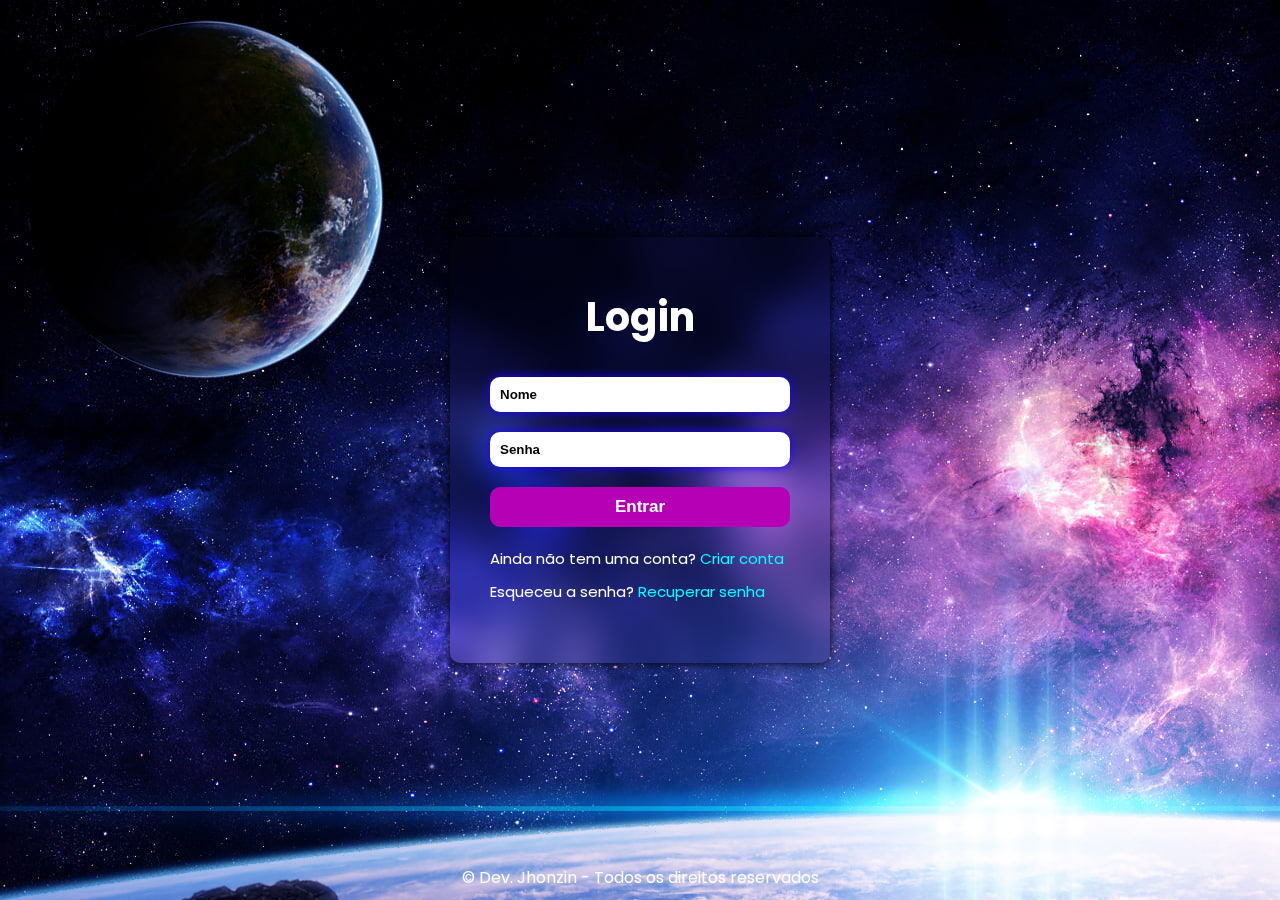
<file: index.html>
<!DOCTYPE html>
<html lang="pt-br">
<head>
    <meta charset="UTF-8">
    <meta name="viewport" content="width=device-width, initial-scale=1.0">
    <meta http-equiv="X-UA-Compatible" content="ie=edge">
    <meta name="description" content="panel of login">
    <link rel="shortcut icon" href="#" type="image/x-icon"> <!--Adicionar icon no lugar da #-->
    <link rel="stylesheet" href="style.css">
    <script src="script.js"></script>
    <title>Login panel - Dev. jhonzin</title>
</head>
<body>
    <!-- Caixa de login -->
    <div class="login-box">
        <form data-netlify="true" onsubmit="return checkLogin()">
            <h1>Login</h1>
            <input type="text" id="name" name="name" placeholder="Nome" required autocomplete="off">
            <input type="password" id="password" name="password" placeholder="Senha" required autocomplete="off">
            <button type="submit">Entrar</button>
        </form>
        
        <!-- Opções de conta e recuperação -->
        <div class="opcoes">
            <p>Ainda não tem uma conta? <a href="cadastro.html">Criar conta</a></p>
            <p>Esqueceu a senha? <a href="recupuser.html">Recuperar senha</a></p>
        </div>
    </div>
    
    <!-- Rodapé -->
    <footer>
        <p>&copy; Dev. Jhonzin - Todos os direitos reservados</p>
    </footer>

</body>
</html>

                        <!-- codigo feito a mão e comentarios feitos pelo chat gpt -->
</file>
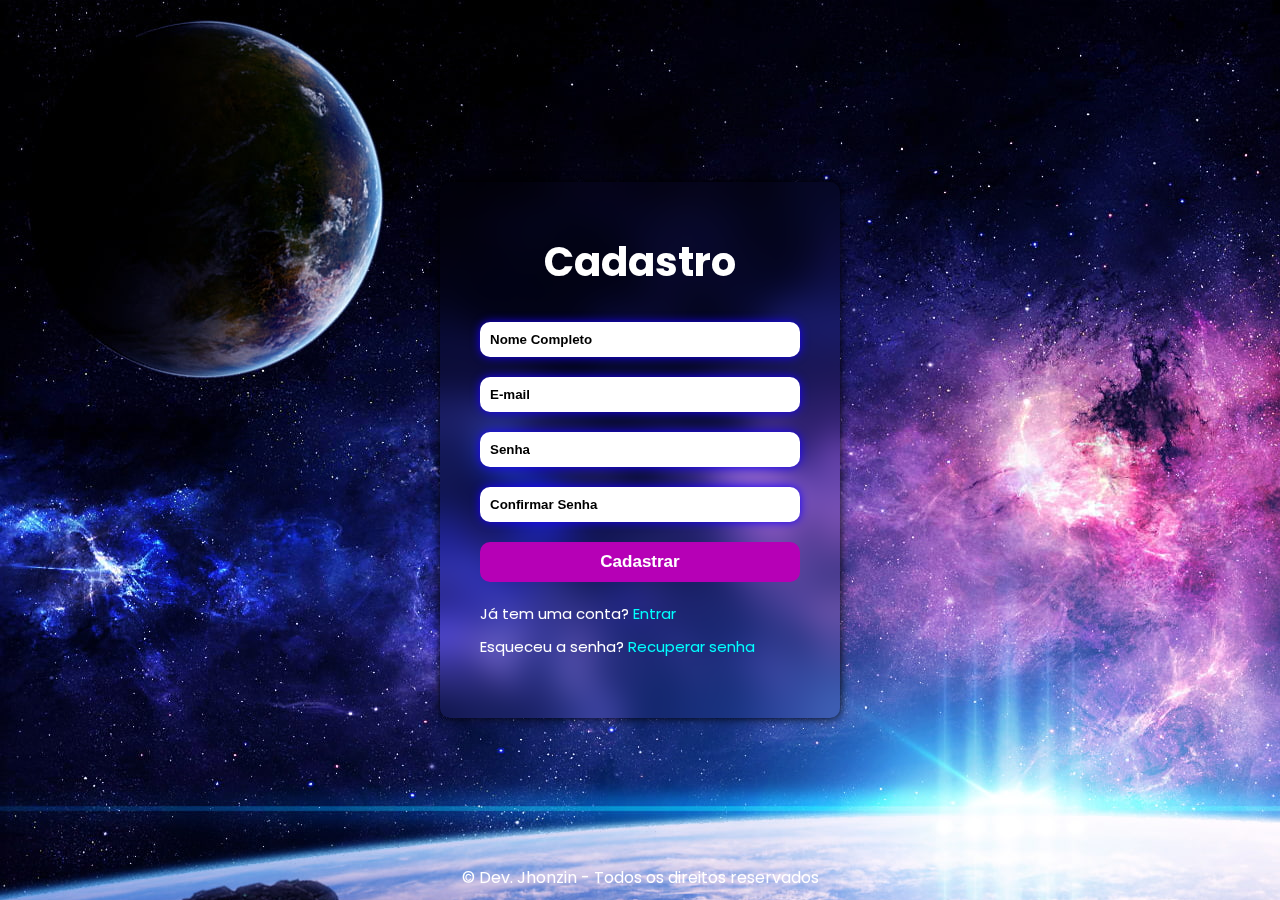
<file: cadastro.html>
<!DOCTYPE html>
<html lang="pt-br">
<head>
    <meta charset="UTF-8">
    <meta name="viewport" content="width=device-width, initial-scale=1.0">
    <meta http-equiv="X-UA-Compatible" content="ie=edge">
    <meta name="description" content="panel of registration">
    <link rel="shortcut icon" href="#" type="image/x-icon"> <!--Adicionar icon no lugar da #-->
    <link rel="stylesheet" href="cadastro.css">
    <script src="cadastro.js"></script>
    <title>Cadastro - Dev. Jhonzin</title>
</head>
<body>
    <!-- Caixa de cadastro -->
    <div class="register-box">
        <form data-netlify="true" onsubmit="return checkRegistration()">
            <h1>Cadastro</h1>
            <input type="text" id="name" name="name" placeholder="Nome Completo" required autocomplete="off">
            <input type="email" id="email" name="email" placeholder="E-mail" required autocomplete="off">
            <input type="password" id="password" name="password" placeholder="Senha" required autocomplete="off">
            <input type="password" id="confirm_password" name="confirm_password" placeholder="Confirmar Senha" required autocomplete="off">
            <button type="submit">Cadastrar</button>
        </form>
        
        <!-- Opções de conta -->
        <div class="opcoes">
            <p>Já tem uma conta? <a href="login.html">Entrar</a></p>
            <p>Esqueceu a senha? <a href="recupuser.html">Recuperar senha</a></p>
        </div>
    </div>
    
    <!-- Rodapé -->
    <footer>
        <p>&copy; Dev. Jhonzin - Todos os direitos reservados</p>
    </footer>

</body>
</html>
</file>
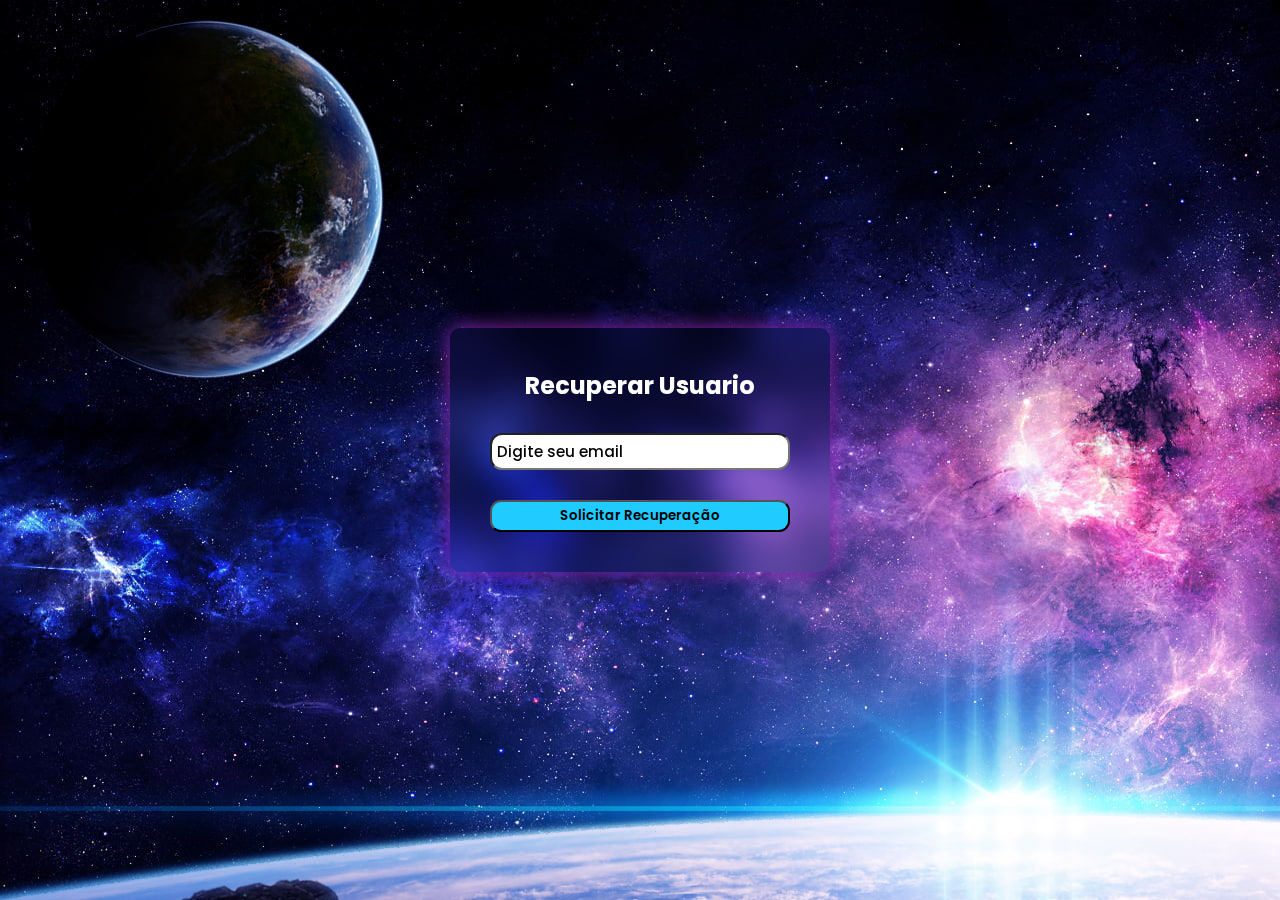
<file: recupuser.html>
<!DOCTYPE html>
<html lang="en">
<head>
    <meta charset="UTF-8">
    <meta http-equiv="X-UA-Compatible" content="IE=edge">
    <meta name="viewport" content="width=device-width, initial-scale=1.0">
    <title>Recuperação de usuario - Dev. Jhonzin</title>
</head>
<style>
    @import url('https://fonts.googleapis.com/css2?family=Poppins:ital,wght@0,100;0,200;0,300;0,400;0,500;0,600;0,700;0,800;0,900;1,100;1,200;1,300;1,400;1,500;1,600;1,700;1,800;1,900&display=swap');

    *{
        margin: 0;
        padding: 0;
        box-sizing: border-box;
        font-family: "poppins", sans-serif;
    }

    body{
        background-image: url(wallpaper.jpg);
    }

    .box{
        position: absolute; 
        top: 50%;
        left: 50%; 
        transform: translate(-50%, -50%);
        width: 380px; 
        padding: 40px;
        backdrop-filter: blur(15px); 
        border-radius: 10px;
        box-shadow: 0 0 20px rgb(139, 36, 170);
    }

    .card{
        display: flex;
        flex-direction: column;
    }

    h2{
        text-align: center;
        color: #fff;
        margin-bottom: 30px;
    }

    input{
        border-radius: 12px;
        padding: 5px;
        font-size: 15px;
        font-weight: 500;
        margin-bottom: 30px;
    }
    
    input::placeholder{
        color: #000;
    }

    button{
        background: #1fcbff;
        border-radius: 11px;
        padding: 4px;
        color: #000000;
        font-weight: 600;
    }

    p{
        color: #fff;
    }

</style>
<body>
    <section class="box">
        <div class="card">
            <h2>Recuperar Usuario</h2>
            <input type="text" name="recpasswd" id="recpasswd" placeholder="Digite seu email">
            <button onclick="recuserbtn()">Solicitar Recuperação</button>
        </div>
</body>

<script>
    function recuserbtn(){
        window.href =""
    }
</script>
</html>
</file>
<file: style.css>
/* Importa a fonte "Poppins" do Google Fonts, com variações de peso e estilo */
@import url('https://fonts.googleapis.com/css2?family=Poppins:ital,wght@0,100;0,200;0,300;0,400;0,500;0,600;0,700;0,800;0,900;1,100;1,200;1,300;1,400;1,500;1,600;1,700;1,800;1,900&display=swap');

/* Define que todo elemento da página terá margem e padding zerados e aplica o modelo de box-sizing */
*{
    margin: 0;
    padding: 0;
    box-sizing: border-box;
}

/* Estilo para o corpo da página */
body{
    font-family: "Poppins", sans-serif; /* Usa a fonte Poppins */
    background-image: url(wallpaper.jpg); /* Define a imagem de fundo */
}

/* Estilo para o título <h1> */
h1{
    font-size: 40px; /* Define o tamanho da fonte */
    color: #fff; /* Define a cor do texto como branco */
    text-align: center; /* Centraliza o texto */
    margin-bottom: 20px; /* Espaço abaixo do título */
    padding: 10px 0; /* Padding em cima e embaixo */
}

/* Estilo para o container do login */
.login-box{
    position: absolute; /* Posiciona o elemento de forma absoluta */
    top: 50%; /* Centraliza verticalmente na tela */
    left: 50%; /* Centraliza horizontalmente na tela */
    transform: translate(-50%, -50%); /* Move o elemento para o centro exato */
    width: 380px; /* Define a largura da caixa de login */
    padding: 40px; /* Padding interno da caixa de login */
    backdrop-filter: blur(15px); /* Aplica um efeito de desfoque no fundo da caixa */
    border-radius: 10px; /* Arredonda as bordas */
    box-shadow: 0 0 10px rgb(0, 0, 0); /* Aplica uma sombra ao redor da caixa */
}

/* Estilo para todos os elementos <input> */
input{
    width: 100%; /* Ocupa 100% da largura do container */
    padding: 10px; /* Define o padding interno */
    margin-bottom: 20px; /* Espaço abaixo de cada campo de input */
    border: none; /* Remove a borda padrão */
    border-radius: 10px; /* Arredonda as bordas dos inputs */
    box-shadow: 0 0 10px rgb(25, 0, 255); /* Aplica uma sombra azul ao redor dos inputs */
    font-weight: 700; /* Torna o texto dentro do input mais negrito */
}

/*mudar cor do texto input*/
input::placeholder{
    color: #000;
    }

/* Estilo para o botão de login */
button {
    width: 100%; /* Ocupa 100% da largura do container */
    padding: 10px; /* Padding interno do botão */
    border: none; /* Remove a borda padrão */
    border-radius: 10px; /* Arredonda as bordas do botão */
    background-color: #b600b6; /* Define a cor de fundo do botão (roxo) */
    color: #fff; /* Define a cor do texto do botão como branco */
    font-weight: 700; /* Torna o texto do botão negrito */
    font-size: 17px;
    cursor: pointer; /* Muda o cursor para pointer ao passar sobre o botão */
    transition: 0.3s; /* Suaviza a transição ao passar o mouse sobre o botão */
}

/* Muda a cor de fundo do botão ao passar o mouse */
button:hover {
    background-color: #6b006b; /* Fica com um tom de roxo mais escuro ao passar o mouse */
}

/* Estilo para a seção de opções adicionais (como links de esqueci a senha, etc.) */
.opcoes{
    font-size: 15px; /* Define o tamanho da fonte */
    margin-top: 20px; /* Espaço acima da seção */
    margin-bottom: 20px; /* Espaço abaixo da seção */
    color: white; /* Cor do texto em branco */
}

/* Estilo para os links dentro da seção de opções */
.opcoes a{
    color: cyan; /* Define a cor do link como ciano */
    text-decoration: none; /*retira a decoraçao do texto, neste caso o underline*/
}

/* Estilo para os parágrafos dentro da seção de opções */
.opcoes p{
    margin: 10px 0; /* Espaçamento vertical dos parágrafos */
}

footer{
    background-color: transparent; /*o background do footer ficara transparente*/
    color: #fff; /* Cor do texto do rodapé */
    padding: 10px; /* Espaçamento interno do rodapé */
    text-align: center; /* Alinha o texto do rodapé ao centro */
    position: fixed; /* Fixa o rodapé no topo da página */
    bottom: 0; /* Posiciona o rodapé no topo da página */
    width: 100%; /* Ocupa 100% da largura da página */
}

                    /* codigo feito a mão e comentarios feitos pelo chat gpt */
</file>
<file: cadastro.css>
/* Importa a fonte "Poppins" do Google Fonts, com variações de peso e estilo */
@import url('https://fonts.googleapis.com/css2?family=Poppins:ital,wght@0,100;0,200;0,300;0,400;0,500;0,600;0,700;0,800;0,900;1,100;1,200;1,300;1,400;1,500;1,600;1,700;1,800;1,900&display=swap');

/* Define que todo elemento da página terá margem e padding zerados e aplica o modelo de box-sizing */
*{
    margin: 0;
    padding: 0;
    box-sizing: border-box;
}

/* Estilo para o corpo da página */
body{
    font-family: "Poppins", sans-serif; /* Usa a fonte Poppins */
    background-image: url(wallpaper.jpg); /* Define a imagem de fundo */
}

/* Estilo para o título <h1> */
h1{
    font-size: 40px; /* Define o tamanho da fonte */
    color: #fff; /* Define a cor do texto como branco */
    text-align: center; /* Centraliza o texto */
    margin-bottom: 20px; /* Espaço abaixo do título */
    padding: 10px 0; /* Padding em cima e embaixo */
}

/* Estilo para o container de cadastro */
.register-box{
    position: absolute; /* Posiciona o elemento de forma absoluta */
    top: 50%; /* Centraliza verticalmente na tela */
    left: 50%; /* Centraliza horizontalmente na tela */
    transform: translate(-50%, -50%); /* Move o elemento para o centro exato */
    width: 400px; /* Define a largura da caixa de cadastro */
    padding: 40px; /* Padding interno da caixa de cadastro */
    backdrop-filter: blur(15px); /* Aplica um efeito de desfoque no fundo da caixa */
    border-radius: 10px; /* Arredonda as bordas */
    box-shadow: 0 0 10px rgb(0, 0, 0); /* Aplica uma sombra ao redor da caixa */
}

/* Estilo para todos os elementos <input> */
input{
    width: 100%; /* Ocupa 100% da largura do container */
    padding: 10px; /* Define o padding interno */
    margin-bottom: 20px; /* Espaço abaixo de cada campo de input */
    border: none; /* Remove a borda padrão */
    border-radius: 10px; /* Arredonda as bordas dos inputs */
    box-shadow: 0 0 10px rgb(25, 0, 255); /* Aplica uma sombra azul ao redor dos inputs */
    font-weight: 700; /* Torna o texto dentro do input mais negrito */
}

/* Estilo para o texto dos placeholders */
input::placeholder{
    color: #000;
}

/* Estilo para o botão de cadastro */
button {
    width: 100%; /* Ocupa 100% da largura do container */
    padding: 10px; /* Padding interno do botão */
    border: none; /* Remove a borda padrão */
    border-radius: 10px; /* Arredonda as bordas do botão */
    background-color: #b600b6; /* Define a cor de fundo do botão (roxo) */
    color: #fff; /* Define a cor do texto do botão como branco */
    font-weight: 700; /* Torna o texto do botão negrito */
    font-size: 17px;
    cursor: pointer; /* Muda o cursor para pointer ao passar sobre o botão */
    transition: 0.3s; /* Suaviza a transição ao passar o mouse sobre o botão */
}

/* Muda a cor de fundo do botão ao passar o mouse */
button:hover {
    background-color: #6b006b; /* Fica com um tom de roxo mais escuro ao passar o mouse */
}

/* Estilo para a seção de opções adicionais (como links de login, etc.) */
.opcoes{
    font-size: 15px; /* Define o tamanho da fonte */
    margin-top: 20px; /* Espaço acima da seção */
    margin-bottom: 20px; /* Espaço abaixo da seção */
    color: white; /* Cor do texto em branco */
}

/* Estilo para os links dentro da seção de opções */
.opcoes a{
    color: cyan; /* Define a cor do link como ciano */
    text-decoration: none; /* Remove o sublinhado dos links */
}

/* Estilo para os parágrafos dentro da seção de opções */
.opcoes p{
    margin: 10px 0; /* Espaçamento vertical dos parágrafos */
}

/* Estilo para o rodapé */
footer{
    background-color: transparent; /* O background do footer fica transparente */
    color: #fff; /* Cor do texto do rodapé */
    padding: 10px; /* Espaçamento interno do rodapé */
    text-align: center; /* Alinha o texto do rodapé ao centro */
    position: fixed; /* Fixa o rodapé no topo da página */
    bottom: 0; /* Posiciona o rodapé no topo da página */
    width: 100%; /* Ocupa 100% da largura da página */
}
</file>
